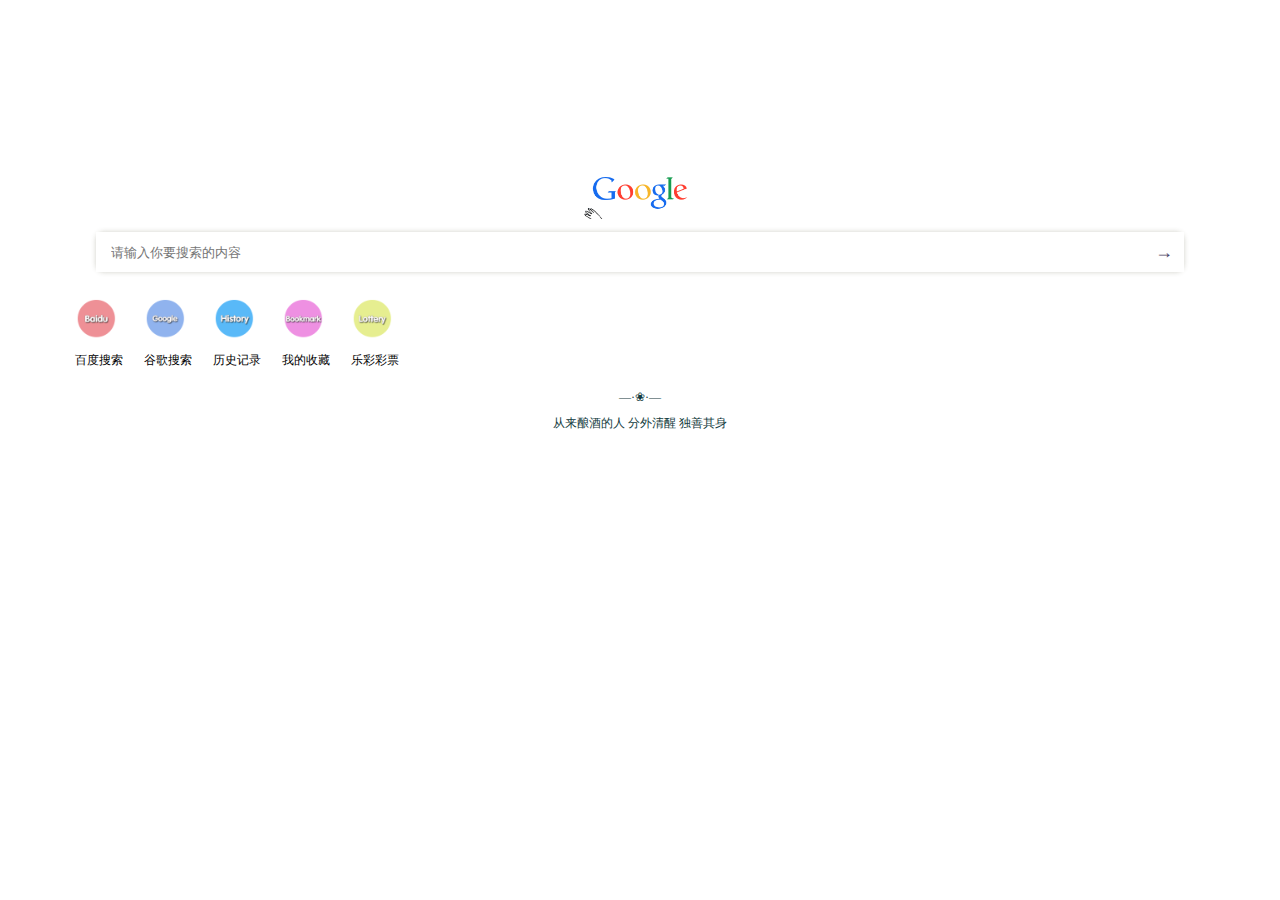
<file: daohang/index.html>
<!DOCTYPE html>
<html lang="zh">

<head>
    <meta charset="UTF-8">
    <meta name="viewport" content="width=device-width, initial-scale=1.0">
    <meta http-equiv="X-UA-Compatible" content="ie=edge">
    <title>Memory</title>
    <!-- ··························· 引入插件 ··························· -->
    <!-- jquery -->
    <!-- <script src="src/jquery-3.3.1.min.js"></script> -->
    <!-- ······························································· -->

    <!-- 上面的插件内容不要改，以下是自己自定义的CSS样式。 -->
    <link rel="stylesheet" href="style/demo.css">
    <!-- ······························································ -->
</head>

<body>
    <div id="body">
        <!-- ````````````````````````````````````` 搜索区域 ````````````````````````````````````` -->
        <div class="search">
            <div class="logo">
                <img src="image/logo.gif" width="120">
            </div>

            <!-- 搜索引擎部分 -->
            <form id="search_form" onsubmit="return search()">
                <!-- 搜索输入框 -->
                <div class="import">
                    <input id="search_input" class="search" type="text" value="" onkeyup="get_suggest()" onfocus="get_suggest()" onpaste="get_suggest()" autocomplete="off" placeholder="请输入你要搜索的内容">
                    <input type="submit" id="search_submit" value="→">
                </div>

                <i id="clear" onclick="clear_seach()"></i>
                <div id="suggest" style="display:none;">
                    <ul id="suglist"></ul>
                    <div class="close" onclick="close_sug()">| 收起</div>
                </div>
            </form>
        </div>


        <div class="label">
            <div class="box">
                <a href="https://www.baidu.com"></a>
                <img class="icon" src="image/Baidu.png">
                <p class="url">百度搜索</p>
            </div>
			<div class="box">
                <a href="http://www.google.com"></a>
                <img class="icon" src="image/guge.png">
                <p class="url">谷歌搜索</p>
            </div>
			<div class="box">
                <a href="history://"></a>
                <img class="icon" src="image/lishi.png">
                <p class="url">历史记录</p>
            </div>

            <div class="box">
                <a href="folder://"></a>
                <img class="icon" src="image/shuqian.png">
                <p class="url">我的收藏</p>
            </div>

            <div class="box">
                <a href="http://www.17500.cn"></a>
                <img class="icon" src="image/lecai.png">
                <p class="url">乐彩彩票</p>
            </div>
			
        </div>

        <!-- ````````````````````````````````````` 固定文字 ````````````````````````````````````` -->
        <div class="lwlhitokoto">
            <p>―·❀·―</p>
			<p>从来酿酒的人 分外清醒 独善其身</p>
        </div>
    </div>
    <!-- ````````````````````````````````````` 核心js ````````````````````````````````````` -->
    <script type="text/javascript" src="javascript/demo.js"></script>
</body>

</html>
</file>
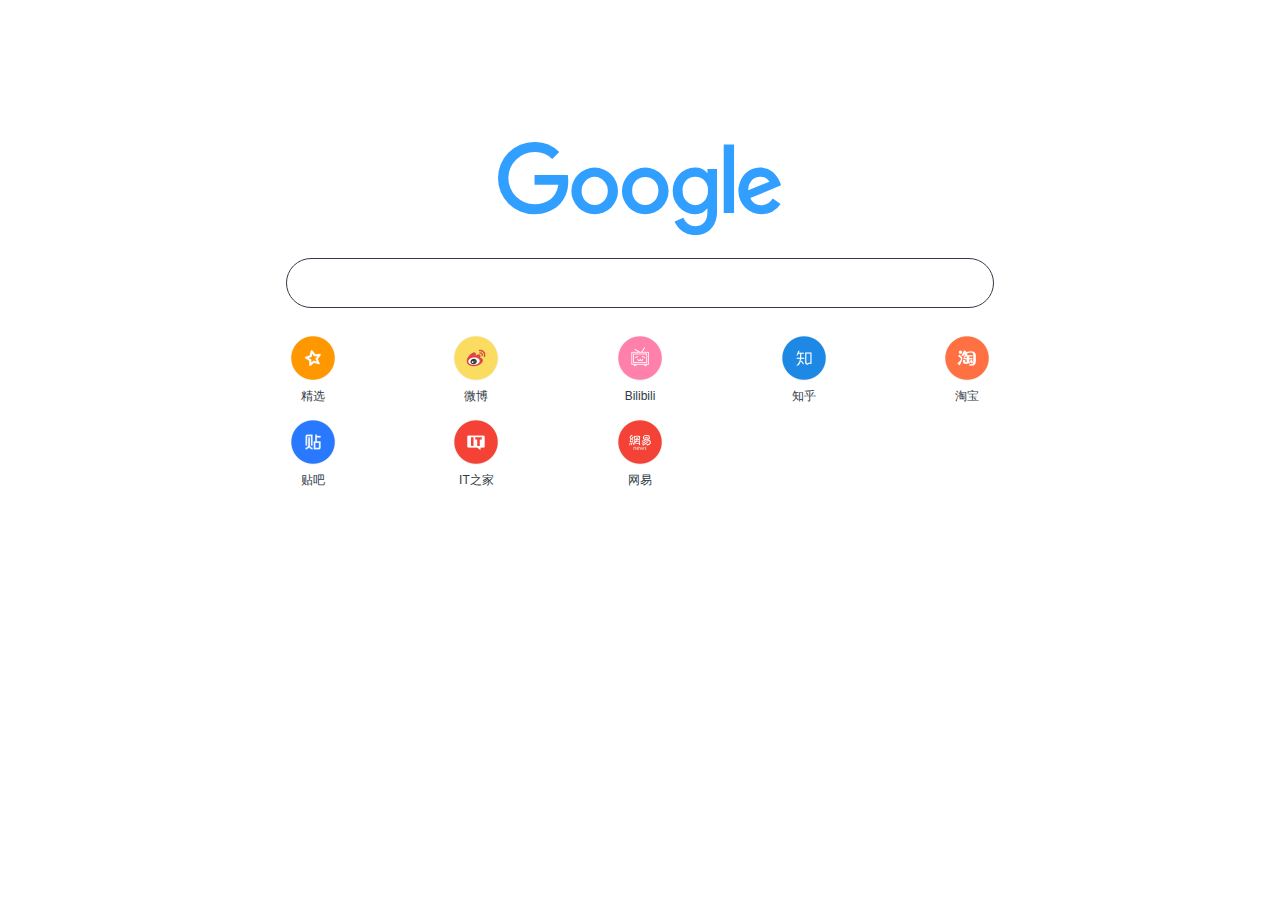
<file: via/via/index.html>
<!DOCTYPE html><html><head><meta charset="UTF-8"/><meta name="viewport"content="width=device-width,initial-scale=1,user-scalable=no"/><title>主页</title><link rel="stylesheet"type="text/css"href="css/main.css"/><link rel="stylesheet"id="nightCss"type="text/css"href="css/night.css"disabled/></head><body><div id="app"><div class="page-home"><div class="logo"></div><div class="ornament-input-group"></div><div class="bookmark"></div></div><div class="page-search"><div class="history"><div class="emptyHistory"></div><ul class="content"></ul></div><ul class="suggestion"></ul><div class="bottom-row"><div class="search-from"><div class="input-bg"><input class="search-input"placeholder="搜索或输入网址"/><div class="empty-input"></div></div><div class="search-btn">取消</div></div><div class="shortcut"><div class="content"><ul class="shortcut1"><li>www.</li><li>m.</li><li>wap.</li><li>.org</li></ul><ul class="shortcut2"><li>.</li><li>/</li><li>.cn</li><li>.com</li><li>.org</li></ul><ul class="shortcut3"><li>快搜:</li><li>百科</li><li>视频</li><li>豆瓣</li><li>微博</li><li>知乎</li><li>小说</li><li>新闻</li></ul></div></div></div></div><input class="s-temp"/></div><script src="js/lib/require.js"></script><script src="js/main.js"></script><link rel="stylesheet"type="text/css"href="css/lazy.css"/></body></html>
</file>
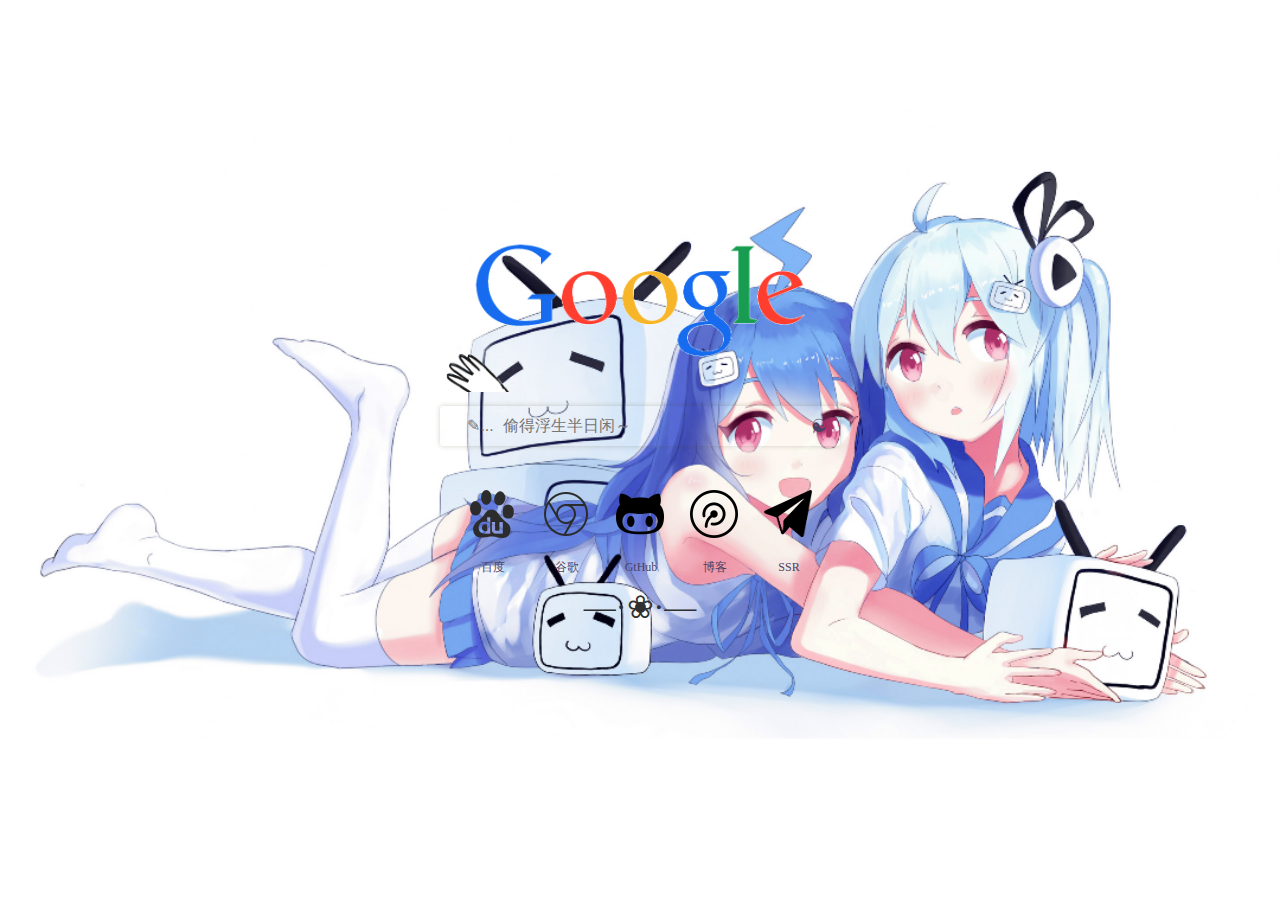
<file: via1/via/index.html>
<!DOCTYPE html>
<html xmlns="http://www.w3.org/1999/xhtml">
<head>
<meta content="en-us" http-equiv="Content-Language" />
<meta content="text/html; charset=utf-8" http-equiv="Content-Type" />
<meta name="viewport" content="width=device-width, initial-scale=0.9">
<title id="title">  
</title>
<script type="text/javascript" src="http://yiju.ml/api/word.php?m=js"></script>
<script type="text/javascript">
/*Via 标题栏随机一句古诗词(适用于任何网页)
//Made by z1576796635 on May 28, 2017 . 
//Powered by YiJu , h t t p : / / y i j u . m l
*/
var s = false; //显示来源信息，true为显示，false为不显示，默认不显示
var t =document.getElementsByTagName("title")[0];
if(s){
t.innerHTML = str[0]+str[1];
}else{
t.innerHTML = str[0];
}
</script>
</head>
<style>


<div id="yiyan" style="
width: 500px;
background-color:rgba(255, 255, 255, 0);
">
<br />
<br />
<br />
<script src="hitokoto.js"></script>
<script>
var num=Math.random();
if(num>=0.6){
var url="https://hitoapi.cc/sp/"
var ajax = new XMLHttpRequest();
ajax.onreadystatechange=function()
  {
  if (ajax.readyState==4 && ajax.status==200)
    {
   var hit = JSON.parse(ajax.responseText);
    document.getElementById("yiyan").innerHTML="<br />"+hit.text+"<br> &nbsp&nbsp&nbsp&nbsp&nbsp&nbsp&nbsp&nbsp&nbsp&nbsp——"+hit.author;
    }
  }
ajax.open('GET',url, true);
ajax.send();
}

else{
    var count=Math.floor(Math.random()*hit.length);
    var ran=hit[count];
   var text=ran.hitokoto;
   var author=ran.source;
   var ajax = new XMLHttpRequest();
ajax.onreadystatechange=function()
  {
  if (ajax.readyState==4)
    {
    alert(ajax.status);
    alert(ajax.responseText);
   var hit = JSON.parse(ajax.responseText);
   var ran=hit(Math.random(hit.length-2)+lit.length);
   var text=ran.hitokoto;
   var author=ran.source;
   document.getElementById("yiyan").innerHTML="<br />"+text+"<br> &nbsp&nbsp&nbsp&nbsp&nbsp&nbsp&nbsp&nbsp&nbsp&nbsp——"+author;
   }
  }
  ajax.open('GET','customHitokotoB.json', true);
  ajax.send();

   document.getElementById("yiyan").innerHTML="<br />"+text+"<br> &nbsp&nbsp&nbsp&nbsp&nbsp&nbsp&nbsp&nbsp&nbsp&nbsp——"+author;
}
</script>
<br>




/*下方这句不动它，翻译开始*/

* {
	padding: 0;
	margin: 0;
}


/*翻译
主页整体样式 
文本对齐︰ 中心;
背景色︰ #f1f6ee  使用夜间默认时修改为#000000即可
}
*/
body {
	text-align: center;
    background-image:url('img/bg.png') !important;
 /*可换上面的图片地址*/
    background-size: 100% !important;
    background-repeat: no-repeat;
 	background-color: #ffffff;
  /*可删上面的固定句语*/
}




/*翻译
搜索栏字体样式 
宽度︰ 90%;
高度︰ 40px;
背景颜色︰ 透明;
边境︰ 无;
大纲︰ 0;
字体大小︰ 18px;
字体颜色: #000000;
填充︰ 0 20px;
边界半径︰ 50px
}*/

#search_input {
	width: 90%;
	height: 40px;
	background-color: transparent;
	border: none;
	outline: 0;
	font-size: 16px;
	color: #A593E0;
	padding: 0 10px;
	border-radius: 50px
}

/*翻译
搜索框边距 
下边距︰ 30px;
上边距︰ 20px;
*/

.search_part {
	margin-bottom: 5px;
	margin-top: 15px;
}

/*翻译
跨度样式
显示︰ 阻止;
溢出︰ 隐藏;
左填充︰ 5px;
垂直对齐︰ 居中;
*/

.search_bar span {
	display: block;
	font-size: 12px;
	overflow: hidden;
	padding-left: 2px;
	margin-right: 42px;
	vertical-align: middle;
}
.search_bar span i {
	display:none;
	float: right;
	width: 35px;
	height: 40px;
	background: url(img/clear.png) no-repeat center;
	background-size: 16px;
}
.search_bar .si {
	margin: 0 38px 0 10px;
}

/*搜索建议条*/
#suggest {
	position: absolute;
	left: -1px;
	right: -1px;
	top: 40px;
	border:1px solid #ccc;
	background: #fff;
	line-height: 40px;
}
#suggest li {
	border-bottom: 1px solid #ccc;
	text-align: left;
	padding-left: 16px;
}
#suggest li:active {
	background: #F0F0F0;
}
#suggest li b {
	float: right;
	width: 44px;
	height: 40px;
	background: url([data-uri]) no-repeat scroll center center #fff;
	background-size: 11px;
}
#suggest .close {
	text-align: right;
	font-size: 14px;
	color: #888;
	padding-right: 12px;
}

/*翻译
搜索栏框架样式 {
框阴影︰ 0 0 18px rgba(70,70,40,.255);括号里的颜色为Rgb默认，可进入http://rgb.phpddt.com/查询
-webkit 动画︰ fadeIn 2.5;
动画︰ fadeIn 2.5;
背景色︰ rgba(255,255,255,.100);
边界半径︰ 50px;
显示︰ 表;
垂直对齐︰ 居中;
宽度︰ 80%;根据你喜欢的宽度调整，目前我为了对齐图标使用80%
高度︰ 40px;
最大宽度︰ 400px;
边距︰ 10px 默认布局;
}
*/

.search_bar {
	box-shadow: 0 0 5px rgba(70,70,40,.255);
	-webkit-animation: fadeIn 2.5s;
	animation: fadeIn 2.5s;
	background-color:  rgba(255,255,255,.0);
	border-radius: 3px;
	display: table;
	vertical-align: middle;
	width: 85%;
	height: 20px;
	max-width: 400px;
	margin: 10px auto;
	position: relative;
	z-index: 10;
}

/*翻译
搜索栏搜索目标确认图标样式，目前为米奇
轮廓边框︰ 0;
高度︰ 40px;
浮标位置︰ 右;
颜色: #000;
字体大小︰ 16px;
字体粗细︰ 700;
边境︰ 无;
背景颜色︰ 透明;
填充︰ 0 13px 0 13px
*/

#search_submit {
	outline: 0;
	height: 40px;
	float: right;
	color: #4a4266;
	font-size: 18px;
	font-weight: 500;
	border: none;
	background-color: transparent;
	padding: 0 13px 0 13px
}


/*翻译
书签图标排版目录样式 
宽度︰ 100%;
文本对齐︰ 中心;
填充顶部︰ 15px;
填充底部︰ 15px;
*/

#content {
	width: 100%;
	text-align: center;
	padding-top: 0px;
	padding-bottom: 0px;
}


/*翻译
书签框架样式
-webkit 动画︰ fadeInDown 1s;
动画︰ fadeInDown 1s;
位置︰ 相对应;
显示︰ 显示在内部;
宽度︰ 75px;
边境︰ 0;
*/

.box {
	-webkit-animation: fadeInDown 1s;
	animation: fadeInDown 1s;
	position: relative;
	display: inline-block;
	width: 70px;
	border: 0;
}


/*翻译
书签图标样式
宽度︰ 100%;
高度︰ 100%;
位置︰ 不受限制;
左︰ 0;
顶︰ 0;
*/

.box a {
	width: 100%;
	height: 100%;
	position: absolute;
	left: 0;
	top: 0;
}

/*翻译
书签字体样式
颜色: #232323;使用夜间模式时修改为#eee或者#f2eada即可
高度︰ 1.5em;
线的高度︰ 1.5em;
宽度︰ 72px;
字体大小︰ 0.75em;
白色空间︰ nowrap;
溢出︰ 隐藏;
边距︰ 默认布局;
-webkit 边框顶部右半径︰ 5px;
-webkit 边框底部右半径︰ 5px;
文本溢出︰ 省略;
-o 文本溢出︰ 省略;
气相色谱-质谱-文本-溢出︰ 省略;
填充顶部︰ 3px;
填充底部︰ 8px;
*/

.url {
	color: #4a4266;
	height: 1.5em;
	line-height: 1.5em;
	width: 72px;
	font-size: 0.75em;
	white-space: nowrap;
	overflow: hidden;
	margin: auto;
	-webkit-border-top-right-radius: 5px;
	-webkit-border-bottom-right-radius: 5px;
	text-overflow: ellipsis;
	-o-text-overflow: ellipsis;
	-ms-text-overflow: ellipsis;
	padding-top: 0px;
	padding-bottom: 8px;
}

/*翻译
字体样式 
宽度︰ 3em;
高度︰ 3em;
最大宽度︰ 72px;
*/

.icon {
	width: 3em;
	height: 3em;
	max-width: 72px;
}

#app-items {
	width: 100%;
	max-width: 400px;
	margin: 0px auto;
	text-align: center;
	background-color: #fff;
	padding-top: 0px;
	padding-bottom: 15px;
}

.title {
    background-color: #fffffff;
    font-size: 16px;
    height: 30px;
    line-height: 30px;
    padding: 0 10px 0 20px;
    color: #4a4266;

}

#yiyan {
	width: 100%;
	max-width: 400px;
	margin: 0px auto;
	text-align: center;
	background-color: #fff;
	padding-top: 0px;
	padding-bottom: 15px;
}

.shuxing {
    color: #4a4266;
    font-size: 12px;
    height: 30px;
    line-height: 20px;
    padding: 0 10px 0 20px;
}


@-webkit-keyframes flipInX {
	0% {
		-webkit-transform: perspective(400px) rotateX(90deg);
		transform: perspective(400px) rotateX(90deg);
		opacity: 0
	}

	40% {
		-webkit-transform: perspective(400px) rotateX(-10deg);
		transform: perspective(400px) rotateX(-10deg)
	}

	70% {
		-webkit-transform: perspective(400px) rotateX(10deg);
		transform: perspective(400px) rotateX(10deg)
	}

	100% {
		-webkit-transform: perspective(400px) rotateX(0);
		transform: perspective(400px) rotateX(0);
		opacity: 1
	}
}

@keyframes flipInX {
	0% {
		-webkit-transform: perspective(400px) rotateX(90deg);
		-ms-transform: perspective(400px) rotateX(90deg);
		transform: perspective(400px) rotateX(90deg);
		opacity: 0
	}

	40% {
		-webkit-transform: perspective(400px) rotateX(-10deg);
		-ms-transform: perspective(400px) rotateX(-10deg);
		transform: perspective(400px) rotateX(-10deg)
	}

	70% {
		-webkit-transform: perspective(400px) rotateX(10deg);
		-ms-transform: perspective(400px) rotateX(10deg);
		transform: perspective(400px) rotateX(10deg)
	}

	100% {
		-webkit-transform: perspective(400px) rotateX(0);
		-ms-transform: perspective(400px) rotateX(0);
		transform: perspective(400px) rotateX(0);
		opacity: 1
	}
}

@-webkit-keyframes fadeIn {
	0% {
		opacity: 0
	}

	100% {
		opacity: 1
	}
}

@keyframes fadeIn {
	0% {
		opacity: 0
	}

	100% {
		opacity: 1
	}
}

@-webkit-keyframes fadeInDown {
	0% {
		opacity: 0;
		-webkit-transform: translateY(-20px);
		transform: translateY(-20px)
	}

	100% {
		opacity: 1;
		-webkit-transform: translateY(0);
		transform: translateY(0)
	}
}

@keyframes fadeInDown {
	0% {
		opacity: 0;
		-webkit-transform: translateY(-20px);
		-ms-transform: translateY(-20px);
		transform: translateY(-20px)
	}

	100% {
		opacity: 1;
		-webkit-transform: translateY(0);
		-ms-transform: translateY(0);
		transform: translateY(0)
	}
}

</style>

<body>
<div id="content">
<br />
<div class="search_part">
<br /><br /><br /><br /><br /><br /><br /><br /><br />
<img class="smaller" src="img/google12345.gif" width=33% ></img>
<form id="search_form" onsubmit="return search()" class="search_bar">
<input type="submit" id="search_submit" value="☯" >
<span><i id="clear" onclick="clear_seach()"></i><div class="si"><input class="search" type="text" value="" onkeyup="get_suggest()" onfocus="get_suggest()" onpaste="get_suggest()" autocomplete="off" id="search_input" placeholder="✎...  偷得浮生半日闲～" ></div>
</span>
<div id="suggest" style="display:none">
	<ul id="suglist"></ul>
	<div class="close" onclick="close_sug()">| 收起</div>
</div>
</form>
</div>
<br />
<!--
<div style="text-align:center;"</div>
<iframe frameborder="no" border="0" marginwidth="0" marginheight="0" width=400 height=210 src="http://music.163.com/outchain/player?type=0&id=692469559&auto=1&height=230"></iframe>-->

<div class="box">
<a href="https://m.baidu.com/?pu=sz%401321_480"></a>
<p><img class="icon" src="img/Baidu.png" ></p>
<p class="url">百度</p>
</div>

<div class="box">
<a href="https://www.google.com/"></a>
<p><img class="icon" src="img/google.png" ></p>
<p class="url">谷歌</p>
</div>

<div class="box">
<a href="https://github.com/"></a>
<p><img class="icon" src="img/github.png" ></p>
<p class="url">GtHub</p>
</div>

<div class="box">
<a href="https://ciaranhunt.github.io/"></a>
<p><img class="icon" src="img/blog.png" ></p>
<p class="url">博客</p>
</div>

<div class="box">
<a href="https://ntt-co-jp.club/"></a>
<p><img class="icon" src="img/ssr.png" ></p>
<p class="url">SSR</p>
</div>

<br>
<font color="#303030">
<font size="6">―·❀·―</font>
<table width="32" border="0"> 
<br>
</div>

<!--
如若要添加可复制一段
<div class="box">
<a href="地址"></a>
<p><img class="icon" src="img/icon6.png" ></p>
<p class="url">书签名称</p>
</div>
其中链接在href中如href="地址"建议填写folder://自己创建的文件夹地址，这样创建一次不必再修改
图标文件放置在img文件夹中定义如src="img/icon6.png"
显示的标题在<p class="url">书签名称</p>之间定义如<p class="url">酷安</p>
下方window.location.href =主页搜索引擎地址，目前为自用Pc版百度内部搜索，加上浏览器的顶部搜索即为双搜索，使用更方便

-->
<br>
<script type="text/javascript" src="https://api.lwl12.com/hitokoto/main/get?encode=js&charset=utf-8"></script><div id="lwlhitokoto"><script>lwlhitokoto()</script></div>

<!--<div id="yiyan" style="
width: 500px;
background-color:rgba(255, 255, 255, 0);
">
<br />
<br />
<script src="hitokoto.js"></script>
<script>
var num=Math.random();
if(num>=0.6){
var url="https://hitoapi.cc/sp/"
var ajax = new XMLHttpRequest();
ajax.onreadystatechange=function()
  {
  if (ajax.readyState==4 && ajax.status==200)
    {
   var hit = JSON.parse(ajax.responseText);
    document.getElementById("yiyan").innerHTML="<br />"+hit.text+"<br> &nbsp&nbsp&nbsp&nbsp&nbsp&nbsp&nbsp&nbsp&nbsp&nbsp——"+hit.author;
    }
  }
ajax.open('GET',url, true);
ajax.send();
}

else{
    var count=Math.floor(Math.random()*hit.length);
    var ran=hit[count];
   var text=ran.hitokoto;
   var author=ran.source;
   /*var ajax = new XMLHttpRequest();
ajax.onreadystatechange=function()
  {
  if (ajax.readyState==4)
    {
    alert(ajax.status);
    alert(ajax.responseText);
   var hit = JSON.parse(ajax.responseText);
   var ran=hit(Math.random(hit.length-2)+lit.length);
   var text=ran.hitokoto;
   var author=ran.source;
   document.getElementById("yiyan").innerHTML="<br />"+text+"<br> &nbsp&nbsp&nbsp&nbsp&nbsp&nbsp&nbsp&nbsp&nbsp&nbsp——"+author;
   }
  }
  ajax.open('GET','customHitokotoB.json', true);
  ajax.send();
  */
   document.getElementById("yiyan").innerHTML="<br />"+text+"<br> &nbsp&nbsp&nbsp&nbsp&nbsp&nbsp&nbsp&nbsp&nbsp&nbsp——"+author;
}
</script>
<br>-->



</div>

<script type="text/javascript">
var last_kw = '';
var max_sug_len = 1; //搜索建议最短触发长度

/*获取搜索建议
采用的神马搜索的服务
*/
function get_suggest() {
	var kw = document.getElementById('search_input').value;
	var clear = document.getElementById('clear');
	if (kw) clear.style.display = 'block';
	else clear.style.display = 'none';
	if (kw == last_kw) return;
	last_kw = kw;
	if (!kw || kw.length < max_sug_len) {
		close_sug();
		return;
	}
	var script = document.createElement('script');
	script.type = 'text/javascript';
	script.src = 'http://sugs.m.sm.cn/web?t=w&uc_param_str=dnnwnt&scheme=http&fr=android&bid=1&q=' + encodeURIComponent(kw) + '&_=' + new Date().getTime() + '&callback=jsonp3';
	var head = document.querySelector('head');
	script.onload = function() {
      head.removeChild(script);
	};
	head.appendChild(script);
}
function jsonp3(res) {
	var suggest = document.getElementById('suggest');
	if (!res.r || !res.r.length) {
		suggest.style.display = 'none';
		return;
	}
	var html = '';
	res.r.forEach(function(v) {
		html += '<li>' + v.w + '<b></b></li>';
	});
	document.getElementById('suglist').innerHTML = html;
	suggest.style.display = 'block';
}
function close_sug() {
	last_kw = '';
	document.getElementById('suggest').style.display = 'none';
}
function move_input() {
	document.body.scrollTop = document.getElementById('search_form').offsetTop - 2;
}
function clear_seach() {
	var input = document.getElementById('search_input');
	input.value = '';
	document.getElementById('clear').style.display = 'none';
	close_sug();
	input.focus();
}
function search(){if(document.getElementById("search_input").value != ""){
window.location.href = "http://m.baidu.com/s?ie=utf-8&rn=30&rsv_enter=0&wd=" + encodeURIComponent(document.getElementById("search_input").value) + "&from=smor&safe=1&snum=1";
document.getElementById("search_input").value = "";}return false;}

document.getElementById('suglist').addEventListener('click', function(e) {
	var input = document.getElementById('search_input');
	if (e.target.tagName == 'B') {
		input.value = e.target.parentNode.firstChild.textContent;
		input.focus();
	} else if (e.target.tagName == 'LI') {
		input.value = e.target.firstChild.textContent;
		close_sug();
		search();
	}
});
window.addEventListener('resize', move_input);
</script>
</body>
</html>
</file>
<file: daohang/style/demo.css>
* {
    margin: 0;
    padding: 0;
    box-sizing: border-box;
}

body {
    background-size: 100%;
    background-position: 0px -30px;
    background-color: #ffffff;
    font-size: 13px;
}

#body {
    margin-top: 155px;
}

#body .search {
    /* border: 1px solid red; */
    width: 100%;
    padding: 10px 0;
    z-index: 5;
}

#body .search div.logo {
    /* border: 1px solid red; */
    width: 100%;
    height: 57px;
    text-align: center;
}

#body .search form#search_form {
    /* border: 1px solid red; */
    position: relative;
    display: block;
    width: 85%;
    height: 40px;
    box-shadow: 0 0 5px rgba(70, 70, 40, .255);
    -webkit-animation: fadeIn 2.5s;
    animation: fadeIn 2.5s;
    border-radius: 8px;
    margin: 10px auto;
}

#body .search form#search_form div.import {
    position: relative;
    width: 100%;
    height: 40px;
    line-height: 40px;
}


/* 关键词输入框 */

#body .search form#search_form div.import>#search_input {
    outline: none;
    padding: 0 40px 0 15px;
    font-size: 14px;
    width: 100%;
    height: 40px;
    color: #A593E0;
    border: none;
    font-size: 13px;
}

#body .search form#search_form div.import>#search_submit {
    position: absolute;
    background-color: transparent;
    display: block;
    outline: none;
    border: none;
    top: 0;
    right: 0;
    height: 40px;
    width: 40px;
    font-size: 18px;
    color: #4a4266;
}


/* ················································································· */

#suggest {
    position: absolute;
    left: -1px;
    right: -1px;
    top: 40px;
    border: 1px solid #ccc;
    background: #fff;
    line-height: 40px;
    z-index: 5;
}

#suggest ul {
    padding-left: 27px;
}

#suggest ul>li {
    border-bottom: 1px solid #ccc;
    text-align: left;
    padding-left: 10px;
}

#suggest ul>li:active {
    background: #F0F0F0;
}

#suggest ul>li b {
    float: right;
    width: 44px;
    height: 40px;
    background: url('[data-uri]') no-repeat scroll center center #fff;
    background-size: 11px;
}

#suggest .close {
    text-align: right;
    font-size: 14px;
    color: #888;
    padding-right: 12px;
}


/* ················································································· */

#body .label {
    /* border: 1px solid red; */
    width:90%;
    margin-left:auto;
	margin-right:auto;
    margin-bottom: 10px;
    font-size: 10px;
}


/* 清除浮动流 */

#body .label::after {
    display: block;
    content: "";
    clear: both;
}

#body .label div.box {
    /* border: 1px solid red; */
    box-sizing: content-box;
    position: relative;
    float: left;
    -webkit-animation: fadeInDown 1s;
    animation: fadeInDown 1s;
    padding: 5px 10px 0 10px;
    text-align: center;
    width: 45px;
    height: 74px;
    margin: 2px;
}

#body .label div.box>.icon {
    display: block;
    width: 40px;
    height: 40px;
}

#body .label div.box>a {
    position: absolute;
    width: 100%;
    height: 100%;
    left: 0;
    top: 0;
    z-index: 5;
}

#body .label div.box>p {
    position: absolute;
    bottom: 0;
    left: 0;
    width: 65px;
    /* 打点展示 */
    white-space: nowrap;
    overflow: hidden;
    text-overflow: ellipsis;
    -o-text-overflow: ellipsis;
    -ms-text-overflow: ellipsis;
    line-height: 25px;
    font-size: 12px;
}


/* ················································································· */

#body .lwlhitokoto {
    width: 100%;
    height: 100%;
}

#body .lwlhitokoto span {
    /* border: 1px solid red; */
    display: block;
    line-height: 25px;
    text-align: center;
    color: #999;
    font-size: 20px;
}

#body .lwlhitokoto span::before {
    content: "―·❀·―";
}

#body .lwlhitokoto>p {
    /* border: 1px solid red; */
    padding: 5px;
    text-align: center;
    color: #123b40;
    font-size: 12px;
}


/* ················································································· */

@-webkit-keyframes flipInX {
    0% {
        -webkit-transform: perspective(400px) rotateX(90deg);
        transform: perspective(400px) rotateX(90deg);
        opacity: 0
    }
    40% {
        -webkit-transform: perspective(400px) rotateX(-10deg);
        transform: perspective(400px) rotateX(-10deg)
    }
    70% {
        -webkit-transform: perspective(400px) rotateX(10deg);
        transform: perspective(400px) rotateX(10deg)
    }
    100% {
        -webkit-transform: perspective(400px) rotateX(0);
        transform: perspective(400px) rotateX(0);
        opacity: 1
    }
}

@keyframes flipInX {
    0% {
        -webkit-transform: perspective(400px) rotateX(90deg);
        -ms-transform: perspective(400px) rotateX(90deg);
        transform: perspective(400px) rotateX(90deg);
        opacity: 0
    }
    40% {
        -webkit-transform: perspective(400px) rotateX(-10deg);
        -ms-transform: perspective(400px) rotateX(-10deg);
        transform: perspective(400px) rotateX(-10deg)
    }
    70% {
        -webkit-transform: perspective(400px) rotateX(10deg);
        -ms-transform: perspective(400px) rotateX(10deg);
        transform: perspective(400px) rotateX(10deg)
    }
    100% {
        -webkit-transform: perspective(400px) rotateX(0);
        -ms-transform: perspective(400px) rotateX(0);
        transform: perspective(400px) rotateX(0);
        opacity: 1
    }
}

@-webkit-keyframes fadeIn {
    0% {
        opacity: 0
    }
    100% {
        opacity: 1
    }
}

@keyframes fadeIn {
    0% {
        opacity: 0
    }
    100% {
        opacity: 1
    }
}

@-webkit-keyframes fadeInDown {
    0% {
        opacity: 0;
        -webkit-transform: translateY(-20px);
        transform: translateY(-20px)
    }
    100% {
        opacity: 1;
        -webkit-transform: translateY(0);
        transform: translateY(0)
    }
}

@keyframes fadeInDown {
    0% {
        opacity: 0;
        -webkit-transform: translateY(-20px);
        -ms-transform: translateY(-20px);
        transform: translateY(-20px)
    }
    100% {
        opacity: 1;
        -webkit-transform: translateY(0);
        -ms-transform: translateY(0);
        transform: translateY(0)
    }
}
</file>
<file: via/via/css/night.css>
:root{--bg:#282828;--white:#888;--dark:#888}body{background:#1f2120}.bookmark .list{filter:brightness(60%)}.bookmark .addbook .img svg{background:#151515}.bookmark .addbook .img svg path{fill:#494949}.input-bg,.page-search{background:#282828}.search-from{background:#252726;border-color:#3f3f3f}.search-input::-webkit-input-placeholder{color:#555}.shortcut{background:#1f2120}.shortcut .content ul{color:#666}.shortcut .shortcut1 li:active,.shortcut .shortcut2 li:active{background:#171717}.history li{background:#1f1f1f}.emptyHistory{filter:invert(100%) brightness(60%);background-color:#ccc}.suggestion li{filter:invert(100%) brightness(60%)}.suggestion li:active{background-color:#c4c4c4}.empty-input,.shortcut3 li:not(:first-child){filter:brightness(60%)}.theme-white .bookmark .list .text{text-shadow:none}.search-btn:active{color:#444}.addbook-btn,.addbook-input{border-color:#3f3f3f}#addbook-upload:active,.addbook-btn a:active,.set-option:active{background:#212121}.page-choice .page-content{background:#1f2120}.choice-li a div{background:#282828}.choice-li a:active>div,.choice-ul li:active{background:#181818}.choice-ul li{color:#545454}.choice-close{filter:invert(85%);border-radius:0 0 9px 9px}.choice-cut .list .content{background:linear-gradient(to right bottom,#2c2c22,#272727)}.choice-cut .list{filter:brightness(60%)}
</file>
<file: via/via/css/main.css>
/*! normalize.css v8.0.1 | MIT License | github.com/necolas/normalize.css */html{line-height:1.15;-webkit-text-size-adjust:100%}body{margin:0}main{display:block}h1{font-size:2em;margin:.67em 0}hr{box-sizing:content-box;height:0;overflow:visible}pre{font-family:monospace,monospace;font-size:1em}a{background-color:transparent}abbr[title]{border-bottom:none;text-decoration:underline;text-decoration:underline dotted}b,strong{font-weight:bolder}code,kbd,samp{font-family:monospace,monospace;font-size:1em}small{font-size:80%}sub,sup{font-size:75%;line-height:0;position:relative;vertical-align:baseline}sub{bottom:-.25em}sup{top:-.5em}img{border-style:none}button,input,optgroup,select,textarea{font-family:inherit;font-size:100%;line-height:1.15;margin:0}button,input{overflow:visible}button,select{text-transform:none}[type=button],[type=reset],[type=submit],button{-webkit-appearance:button}[type=button]::-moz-focus-inner,[type=reset]::-moz-focus-inner,[type=submit]::-moz-focus-inner,button::-moz-focus-inner{border-style:none;padding:0}[type=button]:-moz-focusring,[type=reset]:-moz-focusring,[type=submit]:-moz-focusring,button:-moz-focusring{outline:1px dotted ButtonText}fieldset{padding:.35em .75em .625em}legend{box-sizing:border-box;color:inherit;display:table;max-width:100%;padding:0;white-space:normal}progress{vertical-align:baseline}textarea{overflow:auto}[type=checkbox],[type=radio]{box-sizing:border-box;padding:0}[type=number]::-webkit-inner-spin-button,[type=number]::-webkit-outer-spin-button{height:auto}[type=search]{-webkit-appearance:textfield;outline-offset:-2px}[type=search]::-webkit-search-decoration{-webkit-appearance:none}::-webkit-file-upload-button{-webkit-appearance:button;font:inherit}details{display:block}summary{display:list-item}template{display:none}[hidden]{display:none}*,:after,:before{-webkit-box-sizing:border-box;box-sizing:border-box}body{-webkit-tap-highlight-color:transparent;-webkit-user-select:none;font-size:14px;background:var(--bg)}body,html{height:100%}::-webkit-scrollbar{width:0}#app{height:100%;max-width:768px;margin:0 auto;position:relative}:root{--bg:#fff;--blue:#2c8ef8;--indigo:#727cf5;--purple:#6b5eae;--pink:#ff679b;--red:#fa5c7c;--orange:#fd7e14;--yellow:#ffbc00;--green:#0acf97;--teal:#02a8b5;--cyan:#39afd1;--white:#fff;--gray:#98a6ad;--gray-dark:#343a40;--primary:#727cf5;--secondary:#6c757d;--success:#0acf97;--info:#39afd1;--warning:#ffbc00;--danger:#fa5c7c;--light:#e3eaef;--dark:#313a46}.page-home{justify-content:center;padding:30px;height:100%;padding-top:142px}.logo{margin:0 auto;width:40%;min-height:48px;max-height:150px;margin-bottom:20px;background-position:center;background-size:cover;transition:opacity .3s}.logo img{width:100%}.ornament-input-group{border:1.2px solid var(--dark);min-height:50px;border-radius:999px;margin-bottom:20px;transition:transform .3s,opacity .3s}.ornament-input-group.animation{opacity:0;transform:translateX(-28px) translateY(40px) scale(.94,.7) translate3d(0,0,0)}.bookmark{text-align:center;display:flex;flex-wrap:wrap;margin:0 -12%;padding:0 30px;transition:transform .3s,opacity .3s;min-height:90px}.bookmark.animation{transform:translateY(40px)}.bookmark .list{flex:0 0 20%;padding-top:6px;position:relative}.bookmark .list .img{width:48px;height:48px;border-radius:999px;margin:0 auto;background-position:center;background-size:48px;background-repeat:no-repeat;overflow:visible;position:relative}.bookmark .addbook .img{padding:3px}.bookmark .addbook .img svg{background:var(--white);border-radius:999px;box-shadow:0 0 5px -4px rgba(0,0,0,.8)}.bookmark .list .text{font-size:12px;overflow:hidden;text-overflow:ellipsis;white-space:nowrap;color:var(--dark);text-shadow:0 0 4px var(--white);padding:8px 0}*{overflow:hidden;margin:0;padding:0;outline:0;user-select:none;-webkit-tap-highlight-color:transparent}li,ul{overflow:hidden;list-style:none;text-overflow:ellipsis;white-space:nowrap}a{color:var(--dark);text-decoration:none}body{font-family:Arial,Roboto,'Droid Sans';background-size:100%;background-position:top center;background-repeat:no-repeat;background-attachment:fixed}#logo{margin:0 auto;width:130px;height:80px;background:no-repeat center;background-size:contain}#edit{margin:22px 30px 0 30px;height:45px;border:1px solid #bbb;border-radius:99px;background-color:rgba(255,255,255,.5)}#book{margin:17px 20px 0 20px;text-align:center}#book>li{float:left;padding:7px 0;width:20%;height:64px;font-size:12px}.imgbook{margin:0 auto 8px auto;width:40px;height:40px;background-position:center;background-size:40px;background-repeat:no-repeat}.delbook{top:-2px;right:-2px;position:absolute;width:20px;height:20px;background:url(../img/delete.png) no-repeat center;background-size:20px;animation:scale .3s;transition:transform .3s}.delbook.animation{transform:scale(0)}.addbook{animation:fadeIn .3s;transition:opacity .3s;will-change:opacity}.addbook.animation{opacity:0}.theme-white .ornament-input-group{border-color:var(--white)}.theme-white .bookmark .list .text{color:#fff;text-shadow:0 0 4px var(--dark)}.theme-white .logo svg path{fill:var(--white)}.addbook-shade,.page-search,.set-from{position:absolute;left:0;top:0;width:100%;height:100%;background:var(--bg)}.addbook-shade{background:rgba(0,0,0,.5)}.addbook-from{bottom:0;background:#fff;position:absolute;animation:up .2s;padding:0 20px;width:100%;background:var(--bg);color:var(--dark)}.addbook-title{overflow:hidden;height:50px;line-height:50px;font-size:20px}.addbook-input{padding:12px 0;width:100%;border:0;border-bottom:1px solid #e9e7e7;color:var(--dark);background:var(--bg)}.addbook-input:hover{border-bottom:1px solid #06c}#addbook-upload{height:44px;line-height:44px;text-align:center;margin:5px 0}#addbook-upload>img{margin:4px;width:36px;float:left}#addbook-upload>div{width:calc(100% - 50px);text-overflow:ellipsis;text-align:right}#addbook-pick{display:none}.addbook-btn{padding:10px 0;text-align:right;border-top:1px solid #e9e7e7}.addbook-btn a{padding:8px 15px;color:#39c;line-height:36px}#addbook-upload:active,.addbook-btn a:active{background:#eee}.page-search{display:none;opacity:0;transition:opacity .3s;background-color:#fafafa}.page-search.animation{opacity:1}.bottom-row{position:absolute;bottom:0;width:100%;background:#fff}.history,.suggestion{overflow:auto;width:100%;max-height:calc(100% - 99px);bottom:99px;position:absolute}.history{font-size:13px;padding:0 10px;overflow:visible;opacity:0;transform:translate3d(0,-20px,0);transition:transform ease-in-out .3s .1s,opacity cubic-bezier(.55,.06,.68,.19) .3s .1s}.history.animation{opacity:1;transform:translate3d(0,0,0)}.emptyHistory{background:url(../img/empty.png) no-repeat 8px center;background-size:14px;width:30px;right:24px;position:absolute;top:-40px;background-color:#f5f5f5;border-radius:9999px;padding:8px 0 8px 30px;transition:.3s}.emptyHistory.animation{width:92px}.emptyHistory:after{content:"全部删除";white-space:pre}.history .content{display:flex;flex-flow:wrap-reverse}.history li{padding:8px 14px;margin:10px 6px;background:#eee;border-radius:999px;color:var(--dark)}.suggestion li{padding-left:50px;background:url(../img/su.png) no-repeat center;background-size:15px;background-position-x:20px;display:flex;line-height:44px;height:44px;color:#444;font-size:14px}.suggestion b{color:#111}.suggestion li:active{background-color:#eee}.suggestion li div{flex:1}.suggestion li span{width:50px;background-image:url(../img/arrow.png);background-size:12px;background-repeat:no-repeat;background-position:center}.search-from{border-top:.5px solid #eee;display:flex;height:55px}.s-temp{position:fixed;top:-8pc}.input-bg{display:flex;flex:1;overflow:visible;font-size:14px;margin:10px;background-color:#f9f9f9;border-radius:999px;opacity:0;transition:opacity .3s;will-change:opacity}.input-bg.animation{opacity:1}.search-input{flex:1;border:0;padding:0 20px;background-color:transparent;animation:down .4s;caret-color:#2196f3;color:var(--dark)}.empty-input{display:none;width:50px;height:55px;background:url(../img/delete.png) no-repeat center;background-size:17px;height:100%}.search-btn{padding-right:15px;width:60px;text-align:center;line-height:55px;height:100%;color:var(--dark)}.search-btn:active{color:#00f}.shortcut{padding:0 10px;background:#eee;line-height:25px;height:44px;line-height:44px;font-size:14px}.shortcut .content{opacity:0;transition:opacity ease-in .3s .2s}.shortcut.animation .content{opacity:1}.shortcut .content ul{display:flex}.shortcut *>li{text-align:center;flex:1}.shortcut .shortcut1 li:active,.shortcut .shortcut2 li:active{background:#ddd}.shortcut1,.shortcut2{color:#444}.shortcut3>li{padding:0 10px;background-position:center;background-size:20px;background-repeat:no-repeat}.shortcut3{overflow-x:scroll;text-overflow:none}.shortcut3 li{flex:auto;flex-shrink:0;height:26px;line-height:26px}.shortcut3 li:first-child{font-size:12px;margin:9px 0}.shortcut3 li:not(:first-child){background-color:#fff;border-radius:999px;margin:9px 4px}.set-from{opacity:0;transform:translate3d(0,60px,0);transition:transform .3s,opacity .3s;color:var(--dark)}.set-from.animation{opacity:1;transform:translate3d(0,0,0)}.set-option-from{overflow:auto;height:calc(100% - 50px)}.set-header{height:50px;line-height:50px}.set-back{position:absolute;height:50px;width:64px;float:left}.set-back:after,.set-back:before{content:"";width:10px;height:1.5px;position:absolute;top:24px;background:var(--dark);transform-origin:0;left:30px}.set-back:after{transform:rotate(-45deg)}.set-back:before{transform:rotate(45deg);margin-top:-1px}.set-logo{color:var(--dark);font-weight:700;font-size:16px;text-align:center}.set-option{padding:15px 20px}.set-option:active{background:#eee}.set-title{float:left}.set-description{margin-top:20px;color:#666;font-size:13px}.set-select{float:right;background-color:var(--bg);color:var(--dark)}.set-switch{float:right;width:16px;height:16px;border:1px solid #ddd;border-radius:99pc;margin-top:11px}.set-active{background:#09c;border:0}#set-upload{display:none}.page-bg{background:rgba(0,0,0,.4);top:0;position:absolute;width:100%;height:100%;opacity:0;transition:opacity .4s}.page-bg.animation{opacity:1}.page-choice{top:0;position:absolute;width:100%;height:100%;padding:10px;transform:translate3d(0,100%,0);transition:transform .3s}.page-choice.animation{transform:translate3d(0,0,0)}.page-choice .page-content{border-radius:9px;background:var(--bg);position:relative;height:100%}.choice-swipe{height:100%;margin:0 4%}.choice-swipe ul{position:relative;height:100%;overflow:visible}.choice-li{float:left;overflow:scroll;width:92%;height:100%;padding-bottom:105px}.choice-li a{float:left;width:50%;height:90px;padding:5px}.choice-li a div{height:100%;border-radius:16px;background:#f7f7f7;transition:.2s}.choice-li a:active>div{background:#ddd}.choice-li p:nth-child(2){padding:20px 16px 10px;font-size:15px;line-height:10px;color:var(--dark)}.choice-li p:nth-child(3){padding:0 16px;white-space:pre-wrap;font-size:10px;line-height:14px;word-break:break-all;color:#666}.choice-li img{float:right;margin-top:15px;margin-right:15px;width:30px;border-radius:99px}.choice-ul{display:flex;padding:20px 40px 14px 40px}.choice-ul li{flex:1;color:#999;text-align:center;line-height:30px;transition:color .5s;font-weight:700;font-size:14px}.choice-ul li.current{color:var(--dark)}.choice-ul li:active{background:#ddd}.active-span{position:absolute;top:48px;width:18px;height:2px;background:var(--dark);border-radius:999px;transition:transform .3s}.choice-close{position:absolute;bottom:0;width:100%;height:40px;background:rgba(255,255,255,.9);z-index:1}.choice-close:after{position:absolute;width:100%;height:40px;background:url(../img/close.png) no-repeat center;background-size:12px;animation:scale forwards .5s .3s;transform:scale(0);content:""}.choice-cut{height:100%;overflow:scroll;padding-bottom:105px}.choice-cut .list{height:100px;float:left;width:33.333333%;padding:5px 6px 6px;color:#fff}.choice-cut .h2{height:150px}.choice-cut .h3{height:200px}.choice-cut .w2{width:66.666666%}.choice-cut .list a{color:#fff}.choice-cut .list .content{background:linear-gradient(to right bottom,#8c8c8c,#222);border-radius:16px;height:100%;padding:18px;position:relative}.choice-cut .list .content>span{float:left;width:100%}.choice-cut .list .content .hl{font-size:15px;margin-bottom:3px}.choice-cut .list .content .shl{font-size:8px;opacity:.6}.choice-cut .list.type1 .content img{width:28px;height:28px;margin-top:-6px}.choice-cut .list.type2 .content img{height:100%;margin-right:10px;float:left}.choice-cut .list.type2 .content{display:flex;align-items:center}.choice-cut .list.type2 .content .text{width:0;flex:1}.choice-cut .composition{float:left;width:33.333333%}.choice-cut .composition .list{width:100%}.choice-cut .weather .content{background:linear-gradient(to right bottom,#f66,#ff7e7e);position:relative}.choice-cut .weather .content span:nth-child(1){font-size:28px;font-weight:700;margin-bottom:2px;position:relative}.choice-cut .weather .content span:nth-child(1):after{content:'°C';font-size:16px;vertical-align:top;position:absolute;margin-left:2px;top:2px}.choice-cut .weather .content span:nth-child(2){opacity:1;font-size:16px}.choice-cut .weather .content span:nth-child(3){font-size:10px;bottom:16px;left:20px;position:absolute}.sunny{animation:sunny 15s linear infinite;background:linear-gradient(to top,rgba(255,255,255,0) 0,rgba(255,255,255,.8) 50%,rgba(255,255,255,0) 100%);height:200px;width:20px;position:absolute;overflow:visible;right:20px;bottom:-75px}.sunny:before{background:linear-gradient(to top,rgba(255,255,255,0) 0,rgba(255,255,255,.8) 50%,rgba(255,255,255,0) 100%);content:'';height:200px;width:20px;opacity:1;position:absolute;bottom:0;left:0;transform:rotate(90deg)}.sunny:after{background:#f7e947;border-radius:50%;box-shadow:rgba(255,255,0,.1) 0 0 0 20px,rgba(255,255,0,.1) 0 0 0 44px,rgba(0,0,0,.2) 0 0 14px 0;content:'';height:120px;width:120px;position:absolute;left:-50px;top:40px}@keyframes sunny{0%{transform:rotate(0)}100%{transform:rotate(360deg)}}.cloudy{animation:cloudy 5s infinite ease-in-out;background:#fff;box-shadow:0 0 10px 2px #f5f5f5 inset,0 0 10px 2px rgba(245,245,245,.3);border-radius:50px;height:28px;width:96px;position:absolute;overflow:visible;right:10px;bottom:18px}.cloudy:after,.cloudy:before{position:absolute;border-radius:50px;background:#fff;box-shadow:inherit;bottom:30%;content:''}.cloudy:after{left:10px;width:50px;height:50px}.cloudy:before{left:45px;width:35px;height:35px}@keyframes cloudy{50%{transform:translateX(-20px)}}.rainy{animation:rainy 4s ease-in-out infinite 1s;background:radial-gradient(100% 80% at 50% 80%,#b4b4b4,#ddd);border-radius:50px;display:block;height:70px;width:100px;position:absolute;overflow:visible;right:-11px;bottom:10px}.rainy:before{animation:rainy_rain .7s infinite linear;content:'';border-radius:16px;display:block;height:16px;width:2px;opacity:.3}@keyframes rainy{50%{transform:translateY(-10px)}}@keyframes rainy_rain{0%{box-shadow:transparent 30px 30px,transparent 40px 40px,#000 50px 75px,#000 55px 50px,#000 70px 100px,#000 80px 95px,#000 110px 45px,#000 90px 35px}25%{box-shadow:#000 30px 45px,#000 40px 60px,#000 50px 90px,#000 55px 65px,transparent 70px 120px,transparent 80px 120px,#000 110px 70px,#000 90px 60px}26%{box-shadow:#000 30px 45px,#000 40px 60px,#000 50px 90px,#000 55px 65px,transparent 70px 40px,transparent 80px 20px,#000 110px 70px,#000 90px 60px}50%{box-shadow:#000 30px 70px,#000 40px 80px,transparent 50px 100px,#000 55px 80px,#000 70px 60px,#000 80px 45px,#000 110px 95px,#000 90px 85px}51%{box-shadow:#000 30px 70px,#000 40px 80px,transparent 50px 45px,#000 55px 80px,#000 70px 60px,#000 80px 45px,#000 110px 95px,#000 90px 85px}75%{box-shadow:#000 30px 95px,#000 40px 100px,#000 50px 60px,transparent 55px 95px,#000 70px 80px,#000 80px 70px,transparent 110px 120px,transparent 90px 110px}76%{box-shadow:#000 30px 95px,#000 40px 100px,#000 50px 60px,transparent 55px 35px,#000 70px 80px,#000 80px 70px,transparent 110px 25px,transparent 90px 15px}100%{box-shadow:transparent 30px 120px,transparent 40px 120px,#000 50px 75px,#000 55px 50px,#000 70px 100px,#000 80px 95px,#000 110px 45px,#000 90px 35px}}.snowy{animation:snowy 5s infinite linear;width:40px;height:40px;opacity:.9;background:#fff;border-radius:100%;position:absolute;overflow:visible;right:30px;bottom:40px}.snowy:before{content:'';position:absolute;top:0;left:50%;transform:translate(-55%,-50%);width:110px;height:104px;border-radius:60%;border:3px solid transparent;border-bottom-color:#454e57;will-change:border-radius;animation:snowman 9s infinite ease-in}.snowy:after{content:'';position:absolute;top:90%;left:30%;transform:translate(-50%,0);width:60px;height:60px;border-radius:inherit;background-color:#fff}@keyframes snowy{50%{transform:rotate(-10deg)}}.topsug .content>span{margin-bottom:14px}.topsug .content p{float:left;height:30px;line-height:30px;width:100%}.topsug .content p span:nth-child(1){float:left;width:12px;text-align:center;font-weight:700;font-size:15px;position:relative;top:-3px;overflow:visible;margin-right:6px}.topsug .content p span:nth-child(1):after{content:'';border-radius:999px;background:rgba(0,0,0,.4);height:12px;margin-top:9px;width:12px;position:absolute;left:0;top:6px}.topsug .content p span:nth-child(2){float:right;padding-left:4px;font-size:8px;font-weight:700;opacity:.6}.topsug .content p span:nth-child(3){display:block;text-overflow:ellipsis;font-size:12px}@keyframes fadeIn{0%{opacity:0}100%{opacity:1}}@keyframes fadeOut{0%{opacity:1}100%{opacity:0}}@keyframes down{0%{transform:translateY(-30px)}100%{transform:translateY(0)}}@keyframes down2{0%{opacity:1;transform:translateY(0)}100%{opacity:0;transform:translateY(20px)}}@keyframes up{0%{opacity:0;transform:translateY(40px)}100%{opacity:1;transform:translateY(0)}}@keyframes scale{0%{transform:scale(0) translate3d(0,0,0)}100%{transform:scale(1) translate3d(0,0,0)}}@keyframes scale2{0%{transform:scale(1)}100%{transform:scale(0)}}@keyframes fadeInDown{0%{opacity:0;transform:translateY(-20px)}100%{opacity:1;transform:translateY(0)}}.ghost{opacity:.1}
</file>
<file: via/via/css/lazy.css>
.swiper-container{margin-left:auto;margin-right:auto;position:relative;overflow:hidden;list-style:none;padding:0;z-index:1}.swiper-container-no-flexbox .swiper-slide{float:left}.swiper-container-vertical>.swiper-wrapper{-webkit-box-orient:vertical;-webkit-box-direction:normal;-webkit-flex-direction:column;-ms-flex-direction:column;flex-direction:column}.swiper-wrapper{position:relative;width:100%;height:100%;z-index:1;display:-webkit-box;display:-webkit-flex;display:-ms-flexbox;display:flex;-webkit-transition-property:-webkit-transform;transition-property:-webkit-transform;-o-transition-property:transform;transition-property:transform;transition-property:transform,-webkit-transform;-webkit-box-sizing:content-box;box-sizing:content-box}.swiper-container-android .swiper-slide,.swiper-wrapper{-webkit-transform:translate3d(0,0,0);transform:translate3d(0,0,0)}.swiper-container-multirow>.swiper-wrapper{-webkit-flex-wrap:wrap;-ms-flex-wrap:wrap;flex-wrap:wrap}.swiper-container-free-mode>.swiper-wrapper{-webkit-transition-timing-function:ease-out;-o-transition-timing-function:ease-out;transition-timing-function:ease-out;margin:0 auto}.swiper-slide{-webkit-flex-shrink:0;-ms-flex-negative:0;flex-shrink:0;width:100%;height:100%;position:relative;-webkit-transition-property:-webkit-transform;transition-property:-webkit-transform;-o-transition-property:transform;transition-property:transform;transition-property:transform,-webkit-transform}
</file>
